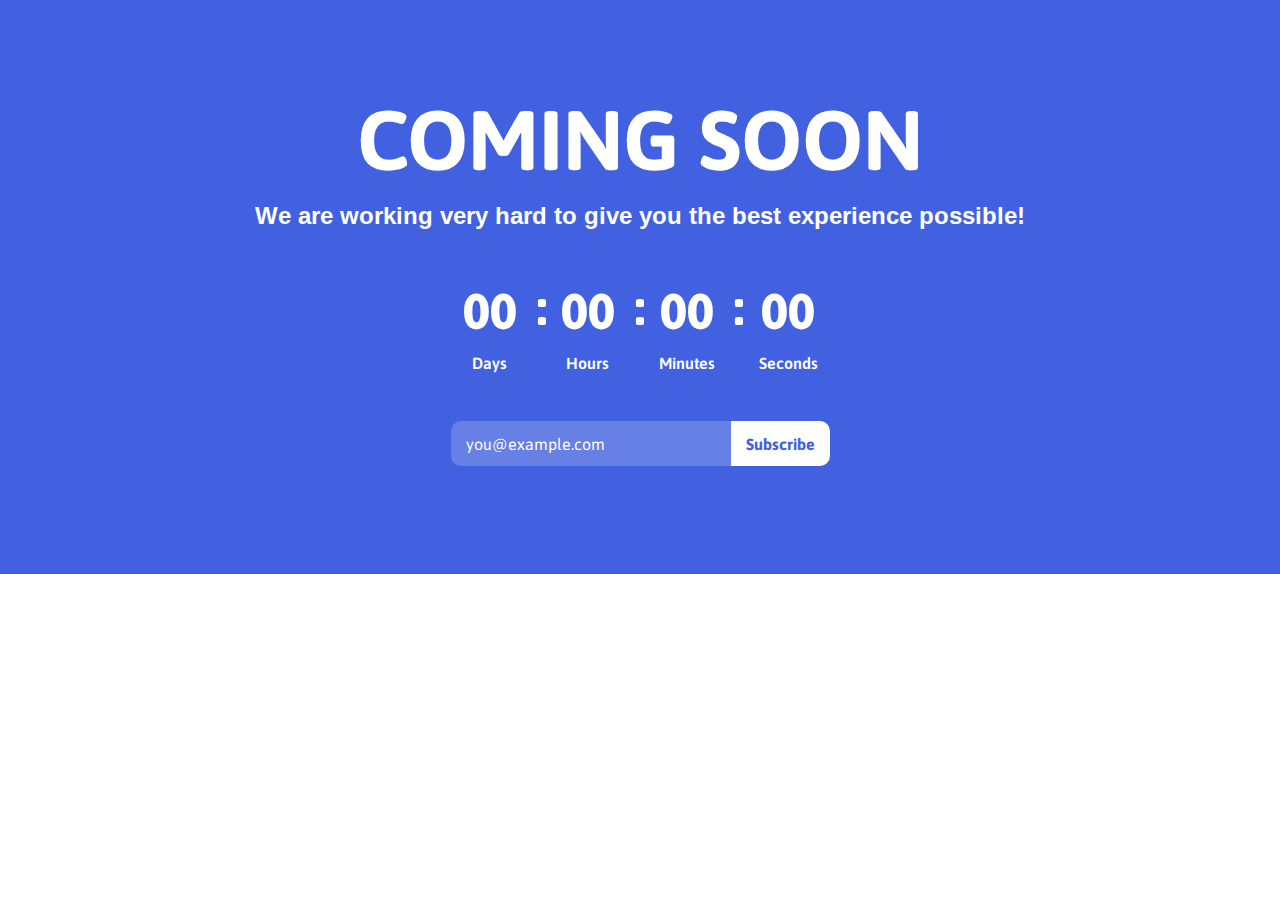
<file: comingsoon.html>
<!doctype html>
<html lang="en">
   <head>
      <!-- Required meta tags -->
      <meta charset="utf-8">
      <meta name="viewport" content="width=device-width, initial-scale=1, shrink-to-fit=no">
      <title>Vizion -Health-care-Digital Marketing Responsive HTML5 Template</title>
      <!-- Favicon -->
      <link rel="shortcut icon" href="images/favicon.ico">
      <!-- Bootstrap CSS -->
      <link rel="stylesheet" href="css/bootstrap.min.css">
      <!-- Typography CSS -->
      <link rel="stylesheet" href="css/typography.css">
      <!-- Style CSS -->
      <link rel="stylesheet" href="css/style.css">
      <!-- Responsive CSS -->
      <link rel="stylesheet" href="css/responsive.css">
   </head>
   <body >
      <!-- loading -->
      <div id="loading">
         <div id="loading-center">
            <img src="images/loader.gif" alt="loder">
         </div>
      </div>
      <!-- loading End -->
      <!--=================================
      MAIN CONTENT -->
      <div class="main-content">
         <!--================================
         Coming Soon -->
         <section class="iq-coming jarallax main-bg">
            <div class="text-center">
               <div class="container">
                  <div class="row">
                     <div class="col-sm-12">
                        <div class="big-text m2-5">Coming Soon</div>
                        <h5 class="iq-font-light mb-3 text-white">We are working very hard to give you the best experience possible!</h5>
                        <ul id="countdown" class=" mt-4">
                           <li>
                              <span class="days">00</span>
                              <p class="days_text">Days</p>
                           </li>
                           <li>
                              <span class="hours">00</span>
                              <p class="hours_text">Hours</p>
                           </li>
                           <li>
                              <span class="minutes">00</span>
                              <p class="minutes_text">Minutes</p>
                           </li>
                           <li>
                              <span class="seconds">00</span>
                              <p class="seconds_text">Seconds</p>
                           </li>
                        </ul>
                        <form class="p-0 d-flex justify-content-center">
                           <div class="form-row align-items-center">
                              <div class="col-auto p-0 mb-2">
                                 <input type="text" class="form-control" id="inlineFormInput" placeholder="you@example.com">
                              </div>
                              <div class="col-auto p-0">
                                 <button type="submit" class="btn button mb-2">Subscribe</button>
                              </div>
                           </div>
                        </form>
                     </div>
                  </div>
               </div>
            </div>
         </section>
         <!--================================
         Coming Soon -->
      </div>
      <!--=================================
      MAIN CONTENT  END-->
      <!-- jQuery first, then Popper.js, then Bootstrap JS -->
          <script src="js/jquery-3.3.1.min.js"></script>
          <!-- popper -->
          <script src="js/popper.min.js"></script>
          <!-- bootstrap -->
          <script src="js/bootstrap.min.js"></script>
          <!-- Appear JavaScript -->
          <script src="js/appear.js"></script>
          <!-- Magnific Popup JavaScript -->
          <script src="js/jquery.magnific-popup.min.js"></script>
          <!-- Owl Carousel -->
          <script src="js/owl.carousel.min.js"></script>
          <!-- Retina JavaScript -->
          <script src="js/retina.min.js"></script>
          <!-- jquery countdown -->
          <script src="js/countdown.js"></script>
          <!-- Wow -->
          <script src="js/wow.min.js"></script>
          <!-- Custom JavaScript -->
          <script src="js/custom.js"></script>
   </body>
</html>
</file>
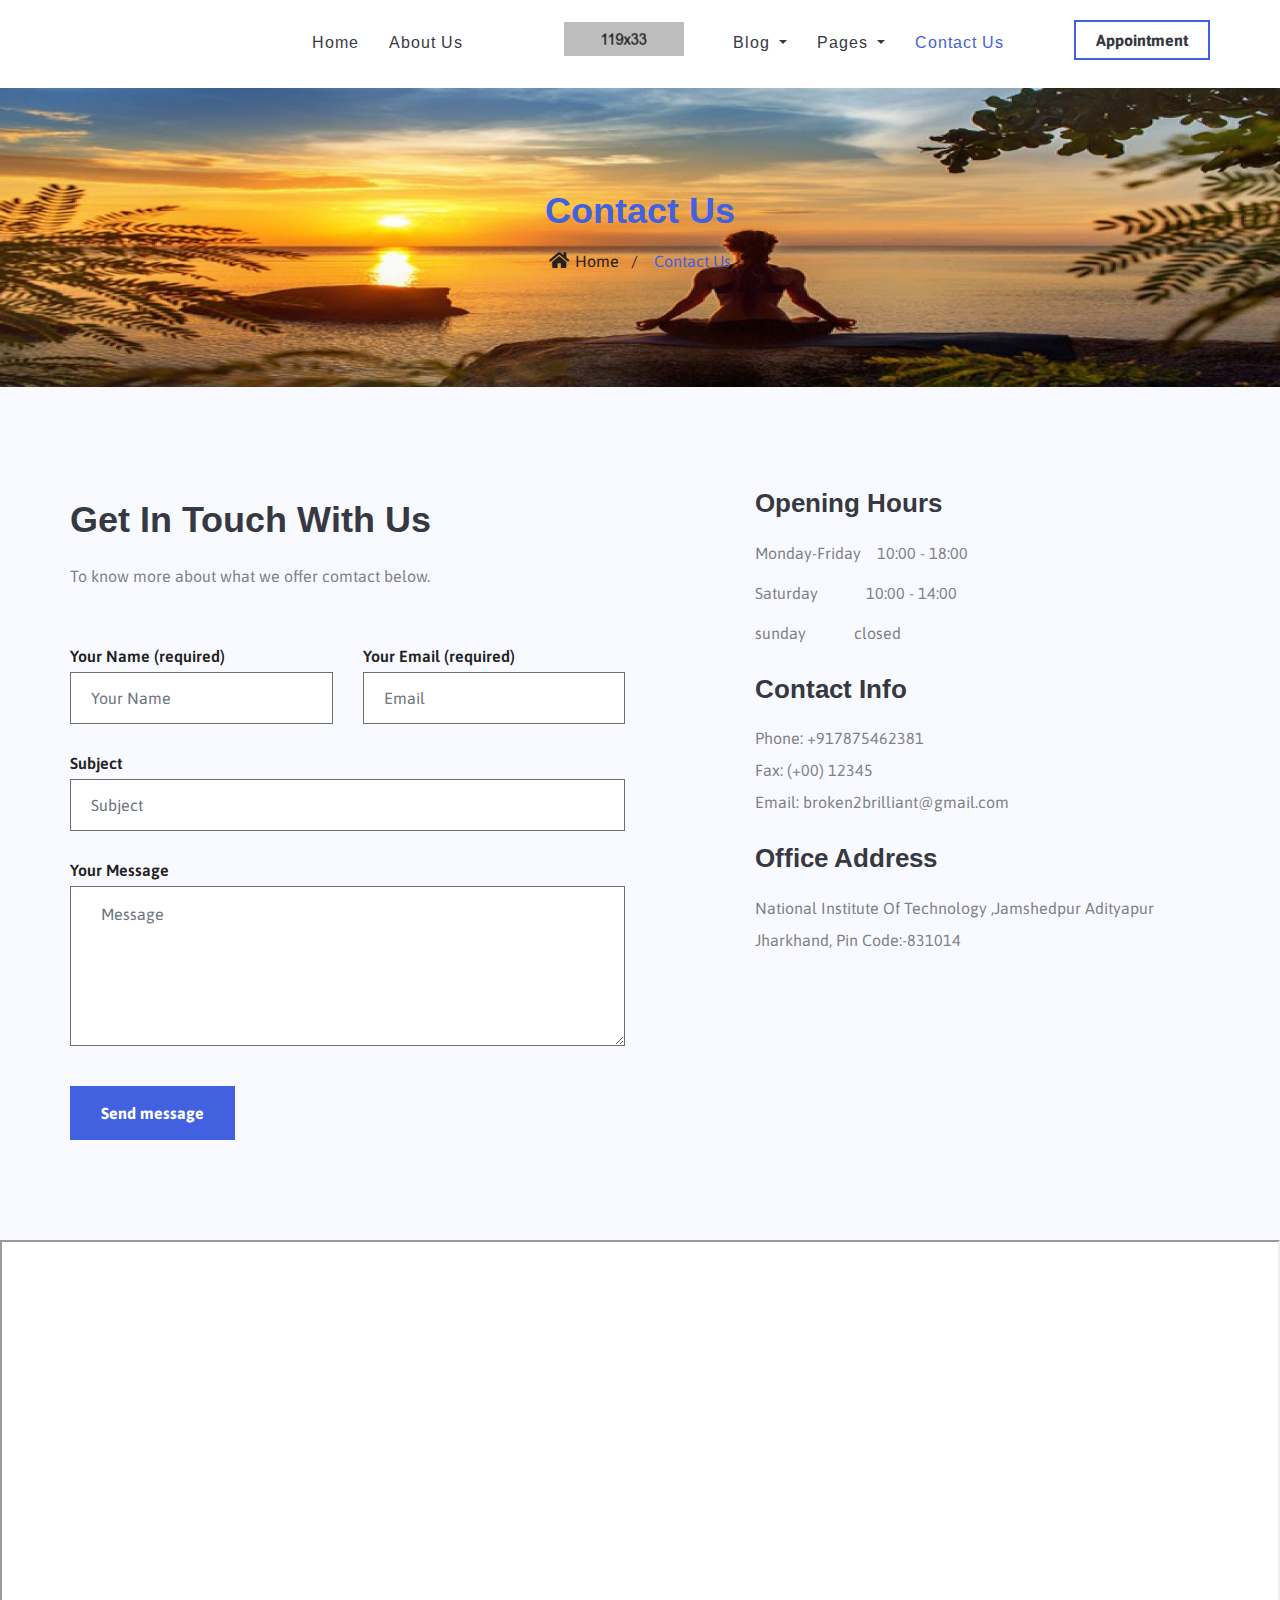
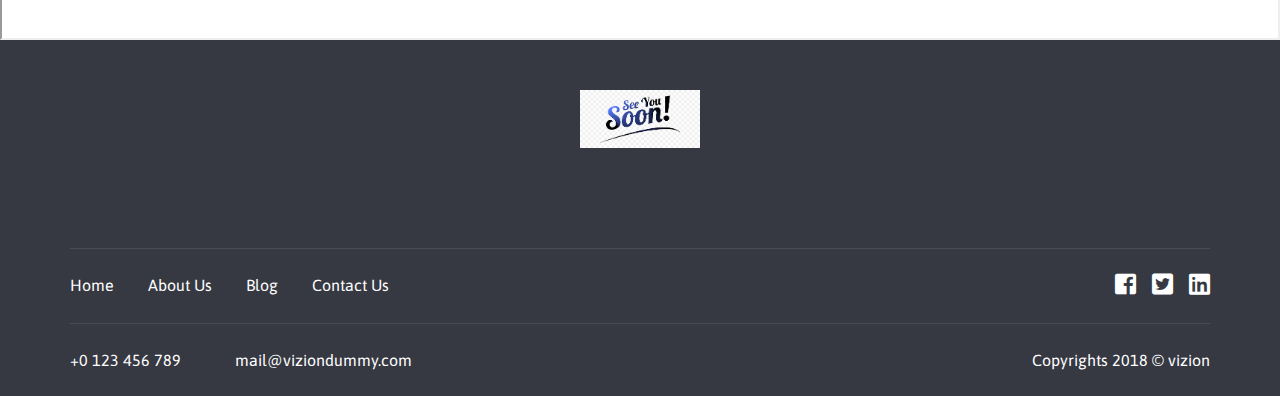
<file: contact-us.html>
<!doctype html>
<html lang="en">
  <head>
    <!-- Required meta tags -->
    <meta charset="utf-8">
    <meta name="viewport" content="width=device-width, initial-scale=1, shrink-to-fit=no">
    <title>Vizion -Health-care-Digital Marketing Responsive HTML5 Template</title>
    <!-- Favicon -->
    <link rel="shortcut icon" href="images/favicon.ico">
    <!-- Bootstrap CSS -->
    <link rel="stylesheet" href="css/bootstrap.min.css">
    <!-- Typography CSS -->
    <link rel="stylesheet" href="css/typography.css">
    <!-- Style CSS -->
    <link rel="stylesheet" href="css/style.css">
    <!-- Responsive CSS -->
    <link rel="stylesheet" href="css/responsive.css">
  </head>
  <body >
    <!-- loading -->
    <div id="loading">
      <div id="loading-center">
        <img src="images/loader.gif" alt="loder">
      </div>
    </div>
    <!-- loading End -->
    <!-- Header-->
    <header id="header" class="home main-header">
      <div class="container">
        <div class="row justify-content-center">
          <div class="col-lg-9">
            <nav class="navbar navbar-expand-lg navbar-light">
              <div class="header_logo">
                <a class="navbar-brand" href="index.html">
                  <img class="img-fluid logo" src="images/logo.png" alt="image">
                </a>
              </div>
              <button class="navbar-toggler" type="button" data-toggle="collapse" data-target="#navbarNavDropdown" aria-controls="navbarNavDropdown" aria-expanded="false" aria-label="Toggle navigation">
              <span class="navbar-toggler-icon"></span>
              </button>
              <div class="collapse navbar-collapse" id="navbarNavDropdown">
                <ul class="navbar-nav ml-auto">
                  <li class="nav-item">
                    <a class="nav-link" href="index.html">Home</a>
                  </li>
                  <li class="nav-item">
                    <a class="nav-link" href="about-us.html">About Us</a>
                  </li>
                  <p class="invisible">invisible text</p>
                   <li class="nav-item dropdown">
                    <a class="nav-link dropdown-toggle" href="#" id="navbarDropdown" role="button" data-toggle="dropdown" aria-haspopup="true" aria-expanded="true">
                      Blog
                    </a>
                    <div class="dropdown-menu" aria-labelledby="navbarDropdown">
                      <a class="dropdown-item" href="one-column-blog.html">Blog</a>
                     
                    </div>
                  </li>
                  <li class="nav-item dropdown">
                    <a class="nav-link dropdown-toggle" href="#" role="button" data-toggle="dropdown" aria-haspopup="true" aria-expanded="true">
                      Pages
                    </a>
                    <div class="dropdown-menu ml-dropdown" aria-labelledby="navbarDropdown">
                      <a class="dropdown-item" href="404.html">Error 404</a>
                      <a class="dropdown-item" href="comingsoon.html">Coming Soon</a>
                    </div>
                  </li>
                  <li class="nav-item">
                    <a class="nav-link active" href="contact-us.html">Contact Us</a>
                  </li>
                </ul>
              </div>
              
            </nav>
            <a class="button btn-hdr" href="#">Appointment</a>
          </div>
        </div>
      </div>
    </header>
    <!-- Header-->
    <!-- Breadcrumb Start -->
    <section class="iq-breadcrumb">
      <div class="container">
        <div class="row">
          <div class="col-lg-12 col-md-12 mb-4 mb-lg-0">
            <h3 class="title">Contact Us</h3>
            <nav aria-label="breadcrumb">
              <ol class="breadcrumb">
                <li class="breadcrumb-item"><a href="index.html"><i class="fa fa-home" aria-hidden="true"></i>Home</a></li>
                <li class="breadcrumb-item active">Contact Us</li>
              </ol>
            </nav>
          </div>
        </div>
      </div>
    </section>
    <!-- Breadcrumb End -->
    <!-- Main-Content Start -->
    <div class="main-content">
      <section class="overview-block-ptb grey-bg">
        <div class="container">
          <div class="row">
            <div class="col-lg-6">
              <form  class="contact-us" id="contact" method="post">
                <div class="section-title mb-0 mt-0 text-left">
                  <h3 class="title mb-3">Get In Touch With Us </h3>
                  <p class="mb-5">To know more about what we offer comtact below.</p>
                </div>
                <div class="row">
                  <div class="col-md-6">
                    <label>Your Name (required)<br>
                      <span class="form-control-wrap your-name">
                        <input type="text" name="name" Placeholder="Your Name" class="form-control text" aria-required="true" aria-invalid="false"></span>
                      </label>
                    </div>
                    <div class="col-md-6">
                      <label>Your Email (required)<br>
                        <span class="form-control-wrap your-email">
                          <input type="email" name="email" Placeholder="Email" class="form-control text email" aria-required="true" aria-invalid="false"></span>
                        </label>
                      </div>
                      <div class="col-xl-12">
                        <label>Subject<br>
                          <span class="form-control-wrap your-subject">
                            <input type="text" name="subject" Placeholder="Subject" class="form-control text" aria-invalid="false"></span>
                          </label>
                        </div>
                        <div class="col-xl-12">
                          <label>Your Message<br>
                            <span class="form-control-wrap your-message">
                            <textarea name="message" Placeholder="Message" class="form-control textarea" aria-invalid="false"></textarea></span>
                          </label>
                        </div>
                        <div class="col-xl-12">
                          <button id="submit" name="submit" type="submit" value="Send" class="button btn-blue" >Send message</button>
                        </div>
                      </div>
                    </form>
                  </div>
                  <div class="col-lg-6 col-md-12 col-sm-12 mt-5 mt-lg-0">
                    <div class="contact-info">
                      <div class="day-timing mb-4">
                        <h4 class="mb-3">Opening Hours</h4>
                        <div class="iq-contact-box media mb-2">
                          <p class="mb-0 mr-3">Monday-Friday</p>
                          <div class="contact-box media-body">
                            <span>10:00 - 18:00</span>
                          </div>
                        </div>
                        <div class="iq-contact-box media mb-2">
                          <p class="mb-0 mr-5">Saturday
                          </p>
                          <div class="contact-box media-body">
                            <span>10:00 - 14:00</span>
                          </div>
                        </div>
                        <div class="iq-contact-box media mb-2">
                          <p class="mb-0 mr-5">
                            sunday</p>
                            <div class="contact-box media-body">
                              <span>closed
                              </span>
                            </div>
                          </div>
                        </div>
                        <div class="iq-contact-box mb-4">
                          <h4 class="mb-3">Contact Info</h4>
                          <div class="contact-box">
                            <p class="mb-0">Phone: +917875462381</p>
                            <p class="mb-0">Fax: (+00) 12345</p>
                            <span>Email: broken2brilliant@gmail.com</span>
                          </div>
                        </div>
                        <div class="iq-contact-box ">
                          <h4 class="mb-3">Office Address</h4>
                          <div class="contact-box ">
                            <p>National Institute Of Technology ,Jamshedpur Adityapur Jharkhand, Pin Code:-831014</p>
                          </div>
                        </div>
                      </div>
                    </div>
                  </div>
                </div>
              </section>
              <div class="our-map">
                <div class="container-fluid overflow-h p-0">
                  <div class="row">
                    <div class="col-lg-12">
                      <iframe class="w-100" src="https://www.google.com/maps/embed?pb=!1m18!1m12!1m3!1d3151.840289118572!2d144.95373631550405!3d-37.81720974201396!2m3!1f0!2f0!3f0!3m2!1i1024!2i768!4f13.1!3m3!1m2!1s0x6ad65d4c2b349649%3A0xb6899234e561db11!2sEnvato!5e0!3m2!1sen!2sin!4v1543402448828"  allowfullscreen=""></iframe>
                    </div>
                  </div>
                </div>
              </div>
            </div>
            <!-- Main-Content End -->
            <!-- Footer Start -->
            <footer class="main-footer blue-bg">
              <div class="container">
                <div class="row">
                  <div class="col-lg-12">
                    <div class="footer-logo text-center">
                      <img class="img-fluid logo" src="images/logo-white.png" alt="image">
                    </div>
                  </div>
                </div>
                <div class="iq-spacing">
                  <div class="row">
                    <div class="col-lg-6 col-md-6">
                      <ul class="menu">
                        <li><a href="index.html">Home</a></li>
                        <li><a href="about-us.html">About Us</a></li>
                        
                        <li><a href="blog-details.html">Blog</a></li>
                        <li><a href="contact-us.html">Contact Us</a></li>
                      </ul>
                    </div>
                    <div class="col-lg-6 col-md-6">
                      <ul class="social-icon">
                        <li class="d-inline"><a href="#" target="_blank"><i class="fab fa-facebook-square"></i></a> </li>
                      <li class="d-inline"><a href="#" target="_blank"><i class="fab fa-twitter-square"></i></a></li>
                      <li class="d-inline"><a href="#" target="_blank"><i class="fab fa-linkedin"></i></a></li>
                      </ul>
                    </div>
                  </div>
                </div>
                <div class="copyright-footer">
                  <div class="row">
                    <div class="col-lg-6 col-md-6">
                      <ul class="iq-contact">
                        <li>
                          <a href="tel:+0123456789">+0 123 456 789</a>
                        </li>
                        <li>
                          <a href="mailto:support@vizion.com">mail@viziondummy.com</a>
                        </li>
                      </ul>
                    </div>
                    <div class="col-lg-6 col-md-6">
                      <span class="copyright">Copyrights 2018 © vizion</span>
                    </div>
                  </div>
                </div>
              </div>
            </footer>
            <!-- Footer End -->
            <!-- back-to-top -->
            <div id="back-to-top">
              <a class="top" id="top" href="#top"> <i class="ion-ios-arrow-up"></i> </a>
            </div>
            <!-- back-to-top End -->
            <!-- jQuery first, then Popper.js, then Bootstrap JS -->
          <script src="js/jquery-3.3.1.min.js"></script>
          <!-- popper -->
          <script src="js/popper.min.js"></script>
          <!-- bootstrap -->
          <script src="js/bootstrap.min.js"></script>
          <!-- Appear JavaScript -->
          <script src="js/appear.js"></script>
          <!-- Magnific Popup JavaScript -->
          <script src="js/jquery.magnific-popup.min.js"></script>
          <!-- Owl Carousel -->
          <script src="js/owl.carousel.min.js"></script>
          <!-- Retina JavaScript -->
          <script src="js/retina.min.js"></script>
          <!-- jquery countdown -->
          <script src="js/countdown.js"></script>
          <!-- Wow -->
          <script src="js/wow.min.js"></script>
          <!-- Custom JavaScript -->
          <script src="js/custom.js"></script>
          </body>
        </html>
</file>
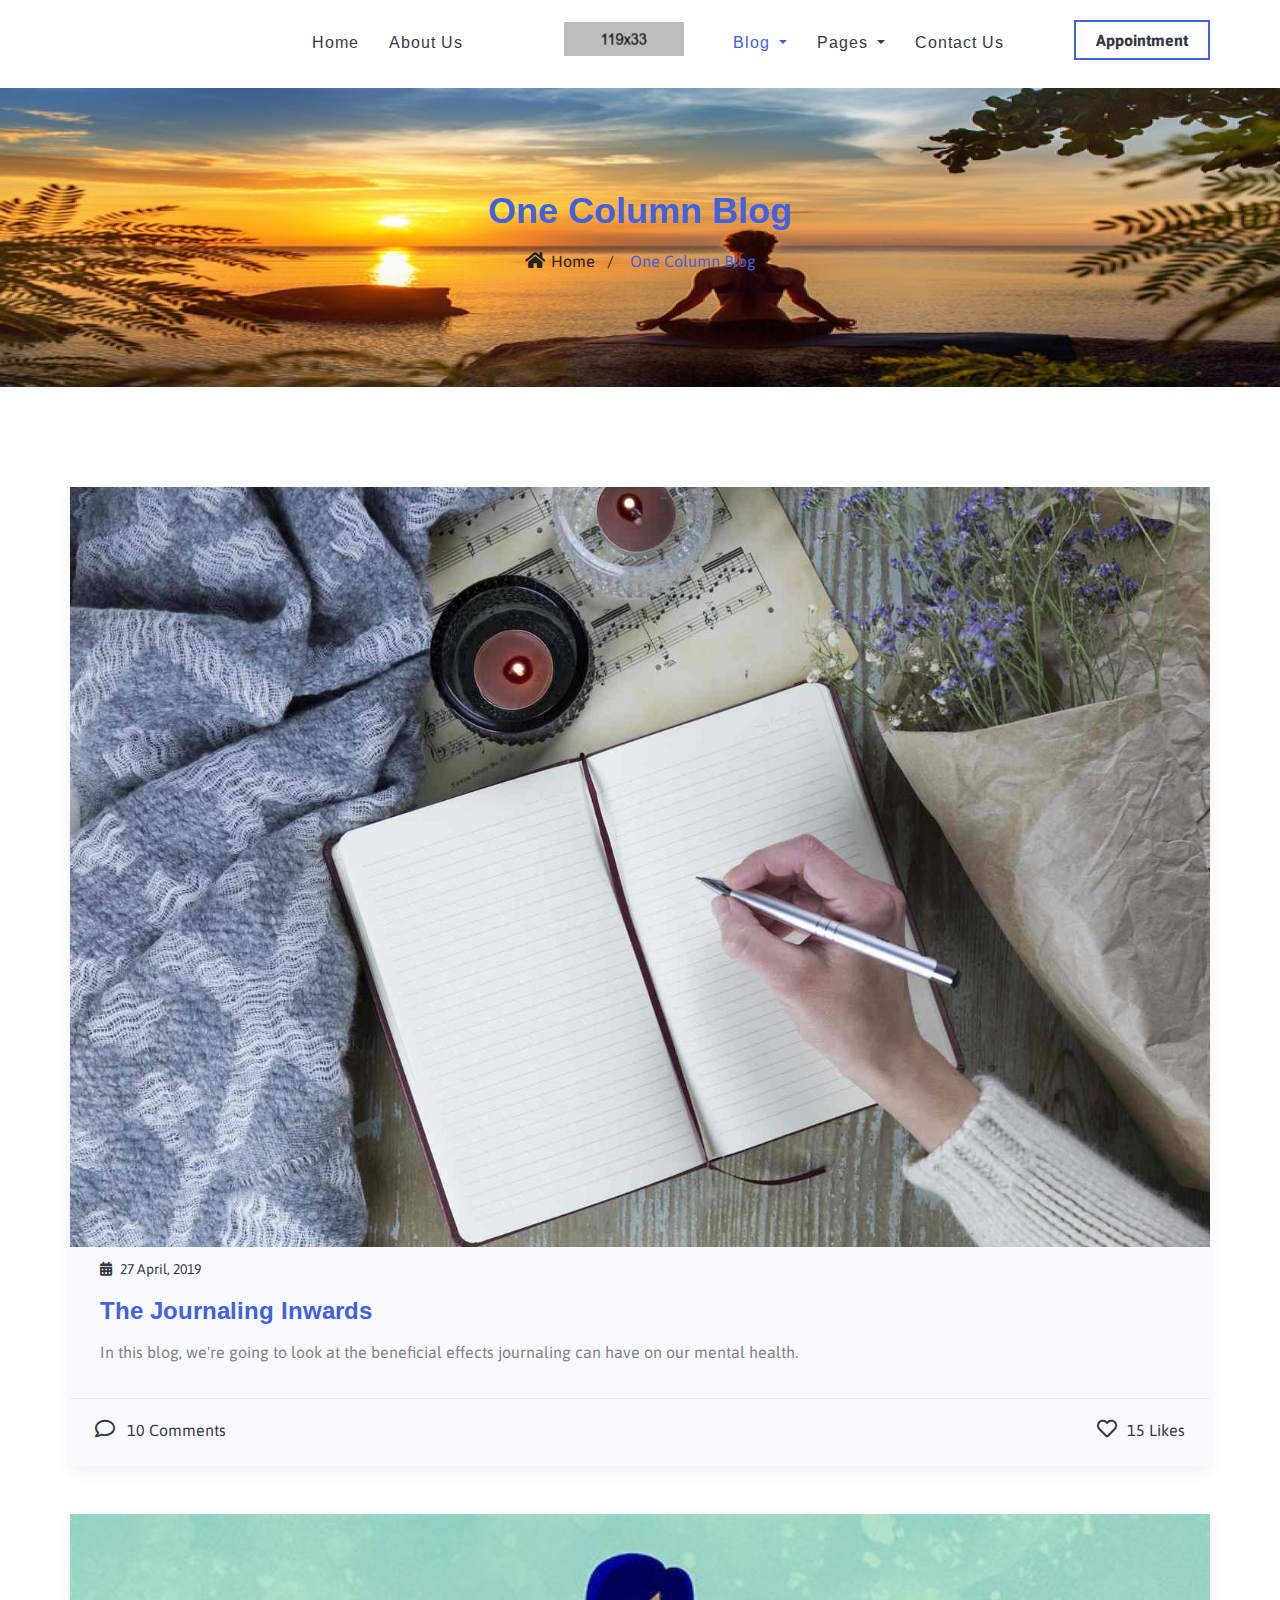
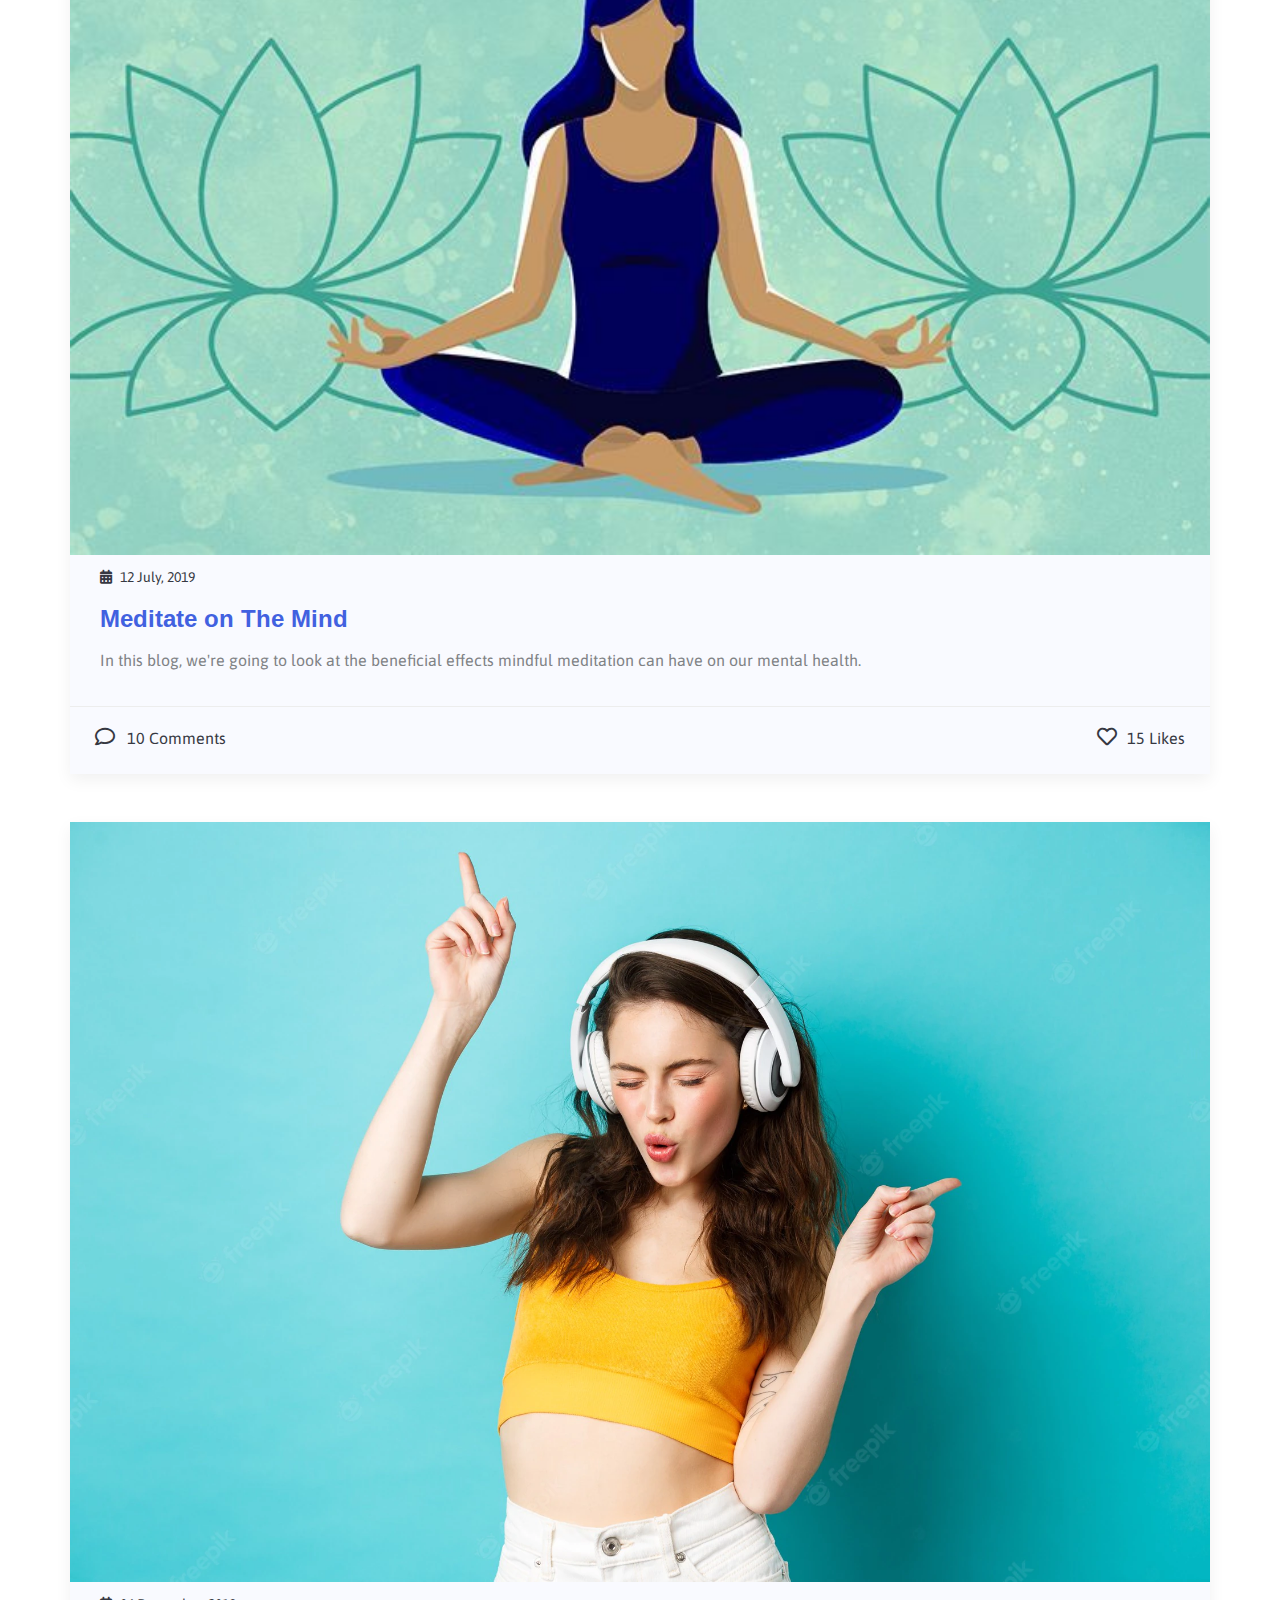
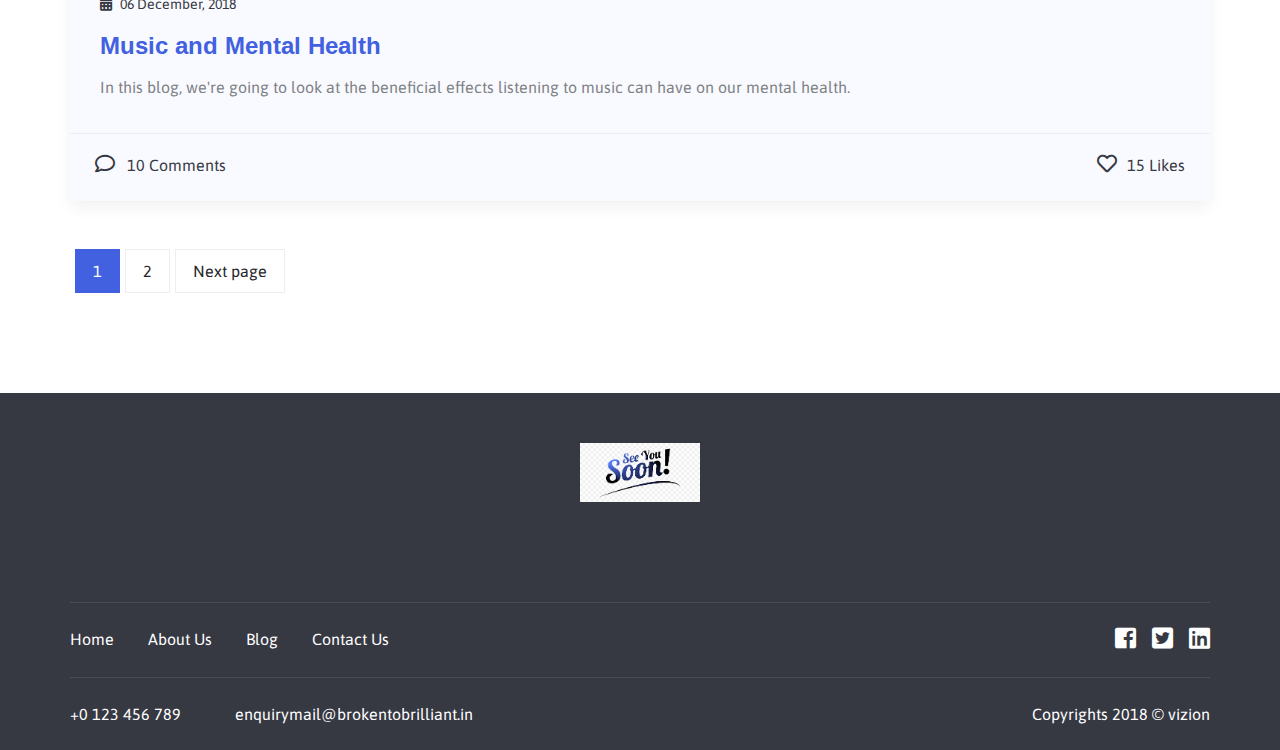
<file: one-column-blog.html>
<!doctype html>
<html lang="en">
   <head>
      <!-- Required meta tags -->
      <meta charset="utf-8">
      <meta name="viewport" content="width=device-width, initial-scale=1, shrink-to-fit=no">
      <title>Vizion -Health-care-Digital Marketing Responsive HTML5 Template</title>
      <!-- Favicon -->
      <link rel="shortcut icon" href="images/favicon.ico">
      <!-- Bootstrap CSS -->
      <link rel="stylesheet" href="css/bootstrap.min.css">
      <!-- Typography CSS -->
      <link rel="stylesheet" href="css/typography.css">
      <!-- Style CSS -->
      <link rel="stylesheet" href="css/style.css">
      <!-- Responsive CSS -->
      <link rel="stylesheet" href="css/responsive.css">
   </head>
   <body >
      <!-- loading -->
      <div id="loading">
         <div id="loading-center">
            <img src="images/loader.gif" alt="loder">
         </div>
      </div>
      <!-- loading End -->
      <!-- Header-->
    <header id="header" class="home main-header">
      <div class="container">
        <div class="row justify-content-center">
          <div class="col-lg-9">
            <nav class="navbar navbar-expand-lg navbar-light">
              <div class="header_logo">
                <a class="navbar-brand" href="index.html">
                  <img class="img-fluid logo" src="images/logo.png" alt="image">
                </a>
              </div>
              <button class="navbar-toggler" type="button" data-toggle="collapse" data-target="#navbarNavDropdown" aria-controls="navbarNavDropdown" aria-expanded="false" aria-label="Toggle navigation">
              <span class="navbar-toggler-icon"></span>
              </button>
              <div class="collapse navbar-collapse" id="navbarNavDropdown">
                <ul class="navbar-nav ml-auto">
                  <li class="nav-item">
                    <a class="nav-link" href="index.html">Home</a>
                  </li>
                  <li class="nav-item">
                    <a class="nav-link" href="about-us.html">About Us</a>
                  </li>
                  <p class="invisible">invisible text</p>
                  <li class="nav-item dropdown">
                    <a class="nav-link dropdown-toggle active" href="#" id="navbarDropdown" role="button" data-toggle="dropdown" aria-haspopup="true" aria-expanded="true">
                      Blog
                    </a>
                    <div class="dropdown-menu" aria-labelledby="navbarDropdown">
                      <a class="dropdown-item active" href="one-column-blog.html">Blog</a>
                    </div>
                  </li>
                  <li class="nav-item dropdown">
                    <a class="nav-link dropdown-toggle" href="#" role="button" data-toggle="dropdown" aria-haspopup="true" aria-expanded="true">
                      Pages
                    </a>
                    <div class="dropdown-menu ml-dropdown" aria-labelledby="navbarDropdown">
                      <a class="dropdown-item" href="404.html">Error 404</a>
                      <a class="dropdown-item" href="comingsoon.html">Coming Soon</a>
                    </div>
                  </li>
                  <li class="nav-item">
                    <a class="nav-link" href="contact-us.html">Contact Us</a>
                  </li>
                </ul>
              </div>
              
            </nav>
            <a class="button btn-hdr" href="#">Appointment</a>
          </div>
        </div>
      </div>
    </header>
    <!-- Header-->
      <!-- Breadcrumb Start -->
      <section class="iq-breadcrumb">
         <div class="container">
            <div class="row">
               <div class="col-lg-12 col-md-12 mb-4 mb-lg-0">
                  <h3 class="title">One Column Blog</h3>
                  <nav aria-label="breadcrumb">
                     <ol class="breadcrumb">
                        <li class="breadcrumb-item"><a href="index.html"><i class="fa fa-home" aria-hidden="true"></i>Home</a></li>
                        <li class="breadcrumb-item active">One Column Blog</li>
                     </ol>
                  </nav>
               </div>
            </div>
         </div>
      </section>
      <!-- Breadcrumb End -->
      <!-- Main-Content Start -->
      <div class="main-content">
         <!-- Our Blog Start -->
         <section id="our-blog" class="blog has-post-thumbnail">
            <div class="container">
               <div class="row">
                  <div class="col-lg-12 col-md-12 col-sm-12">
                     <div class="iq-blog-box">
                              <div class="iq-blog-image clearfix">
                                 <img class="img-responsive center-block" src="images/blog/img2.jpg" alt="#">
                              </div>
                              <div class="iq-blog-detail">
                                 <div class="iq-blog-meta">
                                    <ul class="list-inline">
                                       <li><a href="javascript:void(0)"><i class="fas fa-calendar-alt"></i>27 April, 2019</a></li>
                                       
                                    </ul>
                                 </div>
                                 <div class="blog-title">
                                    <a href="blog-details.html">
                                       <h5 >The Journaling Inwards
                                       </h5>
                                    </a>
                                 </div>
                                 <div class="blog-content">
                                    <p class="mb-0">In this blog, we're going to look at the beneficial effects journaling can have on our mental health.</p>
                                 </div>
                              </div>
                              <div class="blog-button">
                                 <a href="javascript:void(0)" class="pull-left  iq-comment"><i class="far fa-comment"></i> 10 Comments</a>
                                 <a href="javascript:void(0)" class="pull-right iq-likes"><i class="far fa-heart"></i> 15 Likes</a>
                              </div>
                              
                           </div>
                           <div class="iq-blog-box mt-5">
                              <div class="iq-blog-image clearfix">
                                 <img class="img-responsive center-block" src="images/blog/img5.jpg" alt="#">
                              </div>
                              <div class="iq-blog-detail">
                                 <div class="iq-blog-meta">
                                    <ul class="list-inline">
                                       <li><a href="javascript:void(0)"><i class="fas fa-calendar-alt"></i>12 July, 2019</a></li>
                                       
                                    </ul>
                                 </div>
                                 <div class="blog-title">
                                    <a href="blog-details.html">
                                       <h5 >Meditate on The Mind
                                       </h5>
                                    </a>
                                 </div>
                                 <div class="blog-content">
                                    <p class="mb-0">In this blog, we're going to look at the beneficial effects mindful meditation can have on our mental health.</p>
                                 </div>
                              </div>
                              <div class="blog-button">
                                 <a href="javascript:void(0)" class="pull-left  iq-comment"><i class="far fa-comment"></i> 10 Comments</a>
                                 <a href="javascript:void(0)" class="pull-right iq-likes"><i class="far fa-heart"></i> 15 Likes</a>
                              </div>
                           </div>
                           <div class="iq-blog-box mt-5">
                              <div class="iq-blog-image clearfix">
                                 <img class="img-responsive center-block" src="images/blog/img4.webp" alt="#">
                              </div>
                              <div class="iq-blog-detail">
                                 <div class="iq-blog-meta">
                                    <ul class="list-inline">
                                       <li><a href="javascript:void(0)"><i class="fas fa-calendar-alt"></i>06 December, 2018</a></li>
                                       
                                    </ul>
                                 </div>
                                 <div class="blog-title">
                                    <a href="blog-details.html">
                                       <h5 >Music and Mental Health
                                       </h5>
                                    </a>
                                 </div>
                                 <div class="blog-content">
                                    <p class="mb-0">In this blog, we're going to look at the beneficial effects listening to music can have on our mental health.</p>
                                 </div>
                              </div>
                              <div class="blog-button">
                                 <a href="javascript:void(0)" class="pull-left  iq-comment"><i class="far fa-comment"></i> 10 Comments</a>
                                 <a href="javascript:void(0)" class="pull-right iq-likes"><i class="far fa-heart"></i> 15 Likes</a>
                              </div>
                           </div>
                  </div>
                  <div class="col-lg-12 col-md-12 col-sm-12 mt-5">
                     <ul class="page-numbers">
                        <li><span aria-current="page" class="page-numbers current">1</span></li>
                        <li><a class="page-numbers" href="#">2</a></li>
                        <li><a class="next page-numbers" href="#">Next page</a></li>
                     </ul>
                  </div>
               </div>
            </div>
         </section>
         <!--Our Blog End -->
      </div>
      <!-- Main-Content End -->
      <!-- Footer Start -->
      <footer class="main-footer blue-bg">
         <div class="container">
            <div class="row">
               <div class="col-lg-12">
                  <div class="footer-logo text-center">
              <img class="img-fluid logo" src="images/logo-white.png" alt="image">
                  </div>
               </div>
            </div>
            <div class="iq-spacing">
               <div class="row">
                  <div class="col-lg-6 col-md-6">
                     <ul class="menu">
                        <li><a href="index.html">Home</a></li>
                <li><a href="about-us.html">About Us</a></li>
                
                <li><a href="blog-details.html">Blog</a></li>
                <li><a href="contact-us.html">Contact Us</a></li>
                     </ul>
                  </div>
                  <div class="col-lg-6 col-md-6">
                     <ul class="social-icon">
                        <li class="d-inline"><a href="#" target="_blank"><i class="fab fa-facebook-square"></i></a> </li>
                      <li class="d-inline"><a href="#" target="_blank"><i class="fab fa-twitter-square"></i></a></li>
                      <li class="d-inline"><a href="#" target="_blank"><i class="fab fa-linkedin"></i></a></li>
                     </ul>
                  </div>
               </div>
            </div>
            <div class="copyright-footer">
               <div class="row">
                  <div class="col-lg-6 col-md-6">
                     <ul class="iq-contact">
                        <li>
                           <a href="tel:+0123456789">+0 123 456 789</a>
                        </li>
                        <li>
                           <a href="mailto:support@vizion.com"> enquirymail@brokentobrilliant.in</a>
                        </li>
                     </ul>
                  </div>
                  <div class="col-lg-6 col-md-6">
                     <span class="copyright">Copyrights 2018 © vizion</span>
                  </div>
               </div>
            </div>
         </div>
      </footer>
      <!-- Footer End -->
   <!-- back-to-top -->
      <div id="back-to-top">
         <a class="top" id="top" href="#top"> <i class="ion-ios-arrow-up"></i> </a>
      </div>
      <!-- back-to-top End -->
      <!-- jQuery first, then Popper.js, then Bootstrap JS -->
          <script src="js/jquery-3.3.1.min.js"></script>
          <!-- popper -->
          <script src="js/popper.min.js"></script>
          <!-- bootstrap -->
          <script src="js/bootstrap.min.js"></script>
          <!-- Appear JavaScript -->
          <script src="js/appear.js"></script>
          <!-- Magnific Popup JavaScript -->
          <script src="js/jquery.magnific-popup.min.js"></script>
          <!-- Owl Carousel -->
          <script src="js/owl.carousel.min.js"></script>
          <!-- Retina JavaScript -->
          <script src="js/retina.min.js"></script>
          <!-- jquery countdown -->
          <script src="js/countdown.js"></script>
          <!-- Wow -->
          <script src="js/wow.min.js"></script>
          <!-- Custom JavaScript -->
          <script src="js/custom.js"></script>
   </body>
</html>
</file>
<file: css/typography.css>
/*
Vizion-Health-care-Digital Marketing Responsive HTML5 Template
Author: iqonicthemes.in
Version: 1.0
Design and Developed by: iqonicthemes.in
*/

/*================================================
[  Table of contents  ]
================================================

1  Google Font
2  Import Css
3  Extra class
4  General
5  Text color
6  Background  color
7  Heading Title
8  Form
9  Button
10 Owl-carousel
11 Back to Top
12 Loader


======================================
[ End table content ]
======================================*/

/*---------------------------------------------------------------------
Google Font
-----------------------------------------------------------------------*/
@import url('https://fonts.googleapis.com/css?family=Arimo:400,700&display=swap');
@import url('https://fonts.googleapis.com/css?family=Asap:400,500,600,700&display=swap');

/*---------------------------------------------------------------------
Import Css
-----------------------------------------------------------------------*/
@import url("all.min.css");
@import url("owl.carousel.min.css");
@import url("ionicons.min.css");
@import url("magnific-popup.css");
@import url("wow.css");

/*---------------------------------------------------------------------
General
-----------------------------------------------------------------------*/
*::-moz-selection { background: #4161e0; color: #fff; text-shadow: none; }
::-moz-selection { background: #4161e0; color: #fff; text-shadow: none; }
::selection { background: #4161e0; color: #fff; text-shadow: none; }
body {font-family: 'Asap', sans-serif; font-weight: normal; font-style: normal; font-size: 16px; line-height: 2em; color: #7f8285; }
a:focus { text-decoration: none !important; }
a:focus, a:hover { color: #4161e0; text-decoration: none !important; }
a, button { outline: medium none !important; color: #4161e0; }
h1, h2, h3, h4, h5, h6 {font-family: 'Arimo', sans-serif; font-style: normal; font-weight: bold; color: #363842; margin: 0px; }
h1 a, h2 a, h3 a, h4 a, h5 a, h6 a { color: inherit; }
label { font-weight: normal; }
h1 { font-size: 60px; line-height: 1.3em; }
h2 { font-size: 42px; line-height: 1.3em; }
h3 { font-size: 36px; line-height: 1.3em; }
h4 { font-size: 26px; line-height: 1.3em; }
h5 { font-size: 24px; line-height: 1.3em; }
h6 { font-size: 18px; line-height: 1.3em; }
ul { margin: 0px; padding: 0px; }
hr { margin: 0; padding: 0px; border-bottom: 1px solid #eeeeee; display: inline-block; width: 100%; border-top: 0px; }


/*---------------------------------------------------------------------
Extra class
---------------------------------------------------------------------*/
.overflow-h { overflow: hidden; }
section { position: relative; background: #ffffff; padding: 100px 0; display: block; width: 100%; clear: both; z-index: 0;}
.overview-block-ptb { padding: 100px 0; }
.overview-block-pt { padding: 100px 0 0 0; }
.overview-block-pb { padding: 0 0 100px 0; }
ul { margin: 0px; padding: 0px; }
hr { margin: 0; padding: 0px; border-bottom: 1px solid #36404b; display: block; width: 100%; border-top: 0px; line-height: 1px; }

/*---------------------------------------------------------------------
Text color
-----------------------------------------------------------------------*/
.main-color { color: #4161e0; }
.text-white { color: #ffffff; }
.text-black { color: #000000; }
.text-blue { color: #4161e0; }
.text-gray { color: #666666; }


/*---------------------------------------------------------------------
Background  color
-----------------------------------------------------------------------*/
.main-bg { background: #4161e0; }
.white-bg { background: #ffffff; }
.blue-bg { background: #363842; }
.grey-bg { background: #f9faff; }

/*---------------------------------------------------------------------
Heading Title
-----------------------------------------------------------------------*/
.section-title { margin-bottom: 80px; text-align: center; }
.section-title span{color: #4161e0;}
.section-title .title { margin-bottom: 80px; margin-top: 10px; }

/*----------------------------------------------------------------------
 Form
-----------------------------------------------------------------------*/
input, input.form-control, .form-control { width: 100%; border: 1px solid #6f6f6f; height: 52px; padding: 0 20px; margin-bottom: 0px; border-radius: 0; background: #fff; color: #ebebeb; }
input[type="checkbox"], input.form-control[type="checkbox"] { margin-top: 0.5rem; background: #fff; height: auto; border: 1px solid #33e2a0; border-radius: 0px; }

/*::-webkit-input-placeholder*/
{ /* Chrome/Opera/Safari */
color: #ebebeb; }
::-moz-placeholder { /* Firefox 19+ */
color: #ebebeb; }
:-ms-input-placeholder { /* IE 10+ */
color: #ebebeb; }
:-moz-placeholder {/*  Firefox 18- */
color: #ebebeb; }
textarea.form-control { height: 160px; padding: 15px 30px; }
input:hover, input.form-control:hover, input:focus, input.form-control:focus, textarea.form-control:hover, textarea.form-control:focus, select:hover, select:focus, select.form-control:focus, textarea:focus, textarea:hover { border: 1px solid #4161e0; box-shadow: none; outline: none; }

/*----------------------------------------------------------------------
 Buttons
-----------------------------------------------------------------------*/
.button { color: #363842; cursor: pointer; padding: 10px 30px; font-weight: bold; font-size: 16px; border: 1px solid #4161e0; position: relative; background: transparent; font-family: 'Asap', sans-serif; display: inline-block; }
.button:hover, .button:focus { background: #ffffff; color: #4161e0; }

.btn-hdr{background: transparent; color: #363842;  padding: 2px 20px; border: 2px solid #4161e0; }
.btn-hdr:hover, .button:focus{background: #4161e0; color: #ffffff; border: 2px solid #4161e0; }

.btn-blue{background: #4161e0; color: #ffffff;}
.btn-blue:hover, .btn-blue:focus{background: #222222;color: #ffffff;}

.link-btn{border: none; color: #000000; padding: 0; float: right; }
.link-btn:hover{}

/*----------------------------------------------
Owl-carousel
------------------------------------------------*/
.owl-dots { text-align: center; }
.owl-carousel button.owl-dot { background: #cacaca; height: 10px; width: 10px; border-radius: 90px; margin-right: 5px; }
.owl-carousel button.owl-dot.active { background: #4161e0; }


/*---------------------------------------------------------------------
Back to Top
-----------------------------------------------------------------------*/
#back-to-top .top { z-index: 999; position: fixed; margin: 0px; color: #fff; background: #333333; position: fixed; bottom: 25px; right: 25px; z-index: 999; font-size: 26px; width: 50px; height: 50px; text-align: center; line-height: 50px; border-radius: 90px; -webkit-transition: all .3s ease-in-out; -moz-transition: all .3s ease-in-out; transition: all .3s ease-in-out; }
#back-to-top .top:hover { background: #4161e0; color: #fff; -webkit-box-shadow: 0px 0px 30px 0px rgba(0, 0, 0, 0.1); -moz-box-shadow: 0px 0px 30px 0px rgba(0, 0, 0, 0.1); box-shadow: 0px 0px 30px 0px rgba(0, 0, 0, 0.1); }

/*---------------------------------------------------------------------
Loader
-----------------------------------------------------------------------*/
#loading { width: 100%; height: 100%; display: flex; flex-direction: column; justify-content: center; align-items: center; position: fixed; top: 0; left: 0; right: 0; bottom: 0; background: #ffffff; z-index: 9999; }
#loading img { width: 150px; }
</file>
<file: css/style.css>
/*
Vizion-Health-care-Digital Marketing Responsive HTML5 Template
Author: iqonicthemes.in
Version: 1.0
Design and Developed by: iqonicthemes.in
*/

/*================================================
[  Table of contents  ]
================================================

  Header
  Banner
  How it works
  Our Features
  Video Section
  Our Features
  Testimonial
  Team
  BLOG
  CLients
  Footer
  Breadcrumb
  About us
  Technology
  Video Section
  CONTACT US
  Blog Page Comments 
  Blog - SideBar
  Coming Soon
  404 Page

/*---------------------------------------------------------------------
 Header
-----------------------------------------------------------------------*/
.position { position: absolute; top: 0px; left: 0; }
header { position: relative; top: 0px; left: 0; }
header { padding: 20px 0; z-index: 999; -webkit-transition: all 0.3s ease-out 0s; -moz-transition: all 0.3s ease-out 0s; -ms-transition: all 0.3s ease-out 0s; -o-transition: all 0.3s ease-out 0s; transition: all 0.3s ease-out 0s; position: relative; width: 100%; }
header .logo { width: 120px; display: block; }
header .logo-stiky { width: 100px; display: none; }
header .container-fluid { padding: 0 100px; }
header .navbar-light .navbar-nav .nav-item {margin-right: 35px; }
header .navbar-light .navbar-nav .nav-item:last-child{margin-right: 60px;}
header .navbar-light .navbar-nav .nav-link { font-size: 14px; font-weight: 700; padding: 5px 15px; color: #ffffff; text-transform: capitalize; letter-spacing: 1px; padding-top: 8px; padding-bottom: 0; }
header .navbar-light .navbar-nav .nav-link:focus, header .navbar-light .navbar-nav .nav-link:hover{}  
header .navbar-brand { padding-top: 0; padding-bottom: 0; }
header .header_logo {float: none;left: 0; margin: 0 auto; position: absolute;right: 0%;text-align: left;width: 18%;z-index: 9;}
header.menu-sticky { position: fixed; padding: 10px  0; top: 0; left: 0; display: inline-block; width: 100%; background: #ffffff; z-index: 999; }
header.menu-sticky .button.brd:hover { color: #ffffff; }
header .navbar-light .navbar-toggler { border-color: #dddddd; border-radius: 0; background: #ffffff; }
header.menu-sticky .button.brd { padding: 10px 30px; color: #ffffff; }
header .navbar-expand-lg { padding: 0; }
header .navbar-light .navbar-nav .nav-item a { color: #363842; font-family: 'Arimo', sans-serif; font-weight: 400; position: relative; padding: 0; font-size: 16px; line-height: 45px; }
header .navbar-light .navbar-nav .nav-item a:hover, header .navbar-light .navbar-nav .nav-item a.active, header .navbar-light .navbar-nav .nav-item a:focus { color: #4161e0; }
header .navbar-light .navbar-nav .dropdown-menu {padding: 0; top: 64px; margin-left: 150px; }
header .navbar-light .navbar-nav .ml-dropdown{margin-left: 0px;}
header .navbar-light .navbar-nav .active>.nav-link, header .navbar-light .navbar-nav .nav-link.active, header .navbar-light .navbar-nav .nav-link.show, header .navbar-light .navbar-nav .show>.nav-link { color: #222222; }
header .navbar-light ul.navbar-nav > li:nth-child(4) {padding-left: 150px;}
header .btn-hdr{position: absolute;right: -15%;top: 0;}

header .navbar-light .navbar-nav .dropdown  .dropdown-menu a{color: #222222; font-size: 15px; padding: 0.05rem 1.5rem;}
header .navbar-light .navbar-nav .dropdown-menu a:hover{background: #4161e0;color: #ffffff;}


header .navbar-light .navbar-nav .dropdown-menu a:hover{background: #4161e0;color: #ffffff;}
header #navbarNavDropdown.show {position: absolute;top: 53px;background: #fff;width: 100%;padding: 0 15px;}
.show
.dropdown-item.active, .dropdown-item:active{color: #ffffff!important; text-decoration: none; background-color: #4161e0;}
/*--------------------------------------------------------------------
 Header sticky 
-----------------------------------------------------------------------*/
header.menu-sticky { background: #ffffff; position: fixed; z-index: 999;     -webkit-box-shadow: 0px 0px 30px 0px rgba(0, 0, 0, 0.1);
    -moz-box-shadow: 0px 0px 30px 0px rgba(0, 0, 0, 0.1);
    box-shadow: 0px 0px 30px 0px rgba(0, 0, 0, 0.1);
} 
header.menu-sticky .navbar-light .navbar-nav li.active .nav-link, header.menu-sticky .navbar-light .navbar-nav li .nav-link:hover { color: #363842; }
header.menu-sticky .navbar-light .navbar-nav .nav-link, header.menu-sticky .navbar-light .navbar-nav .nav-link:focus { color: #4161e0; }
header.menu-sticky .main-header { padding: 10px 90px 10px 90px; }
header.menu-sticky .sub-header { display: none; }
header.menu-sticky .navbar-light .navbar-nav .dropdown-menu { top: 51px; }
header.menu-sticky #nav-content { top: 0px; }
header.menu-sticky .btn-hdr:hover{background: #4161e0; color: #ffffff; border: 2px solid #4161e0;}
header.menu-sticky .navbar-light .navbar-nav .nav-item a { color: #222222; line-height: 43px;  }
header.menu-sticky .navbar-light .navbar-nav .nav-item a:hover, header.menu-sticky .navbar-light .navbar-nav .nav-item a.active { color: #4161e0; }
header.menu-sticky .navbar-light .navbar-nav .dropdown  .dropdown-menu .dropdown-item:hover{color: #ffffff;}
/*---------------------------------------------------------------------
Logo Change
 -----------------------------------------------------------------------*/
header a.navbar-brand .logo-white { display: none; }
header.menu-sticky a.navbar-brand .logo { display: visible; }
header.menu-sticky a.navbar-brand .logo-white { opacity: 1; display: block; width: 120px; }
header .navbar-toggler:not(:disabled):not(.disabled) { background: #ffffff; }

/*---------------------------------------------------------------------
how-it-works
-----------------------------------------------------------------------*/
.step-1 {background-image: url(../images/bg/06.png);background-repeat: no-repeat;overflow: hidden; background-position: 50% 80%;}
.how-it-works .content-box {padding-right: 120px;}
.how-it-works .content-box span{color: #4161e0;}
.how-it-works .img-box{position: relative; z-index: 99;}
.how-it-works .img-box .bg-image{position: absolute;bottom: 4%;left: -16%;z-index: -1;}
.how-it-works .img-box .bg-right-img{position: absolute;bottom: 2%;right: -16%;z-index: -1;}
.how-it-works .content-box-two span{color: #4161e0;}
.how-it-works .content-box-two {padding-left: 100px;}
.how-it-works .content-box-three span{color: #4161e0;}
.how-it-works .content-box-three {padding-right: 120px;}
.how-it-works .description li {color: #ffffff; margin-left: 12px; margin-bottom: 8px; list-style-type: none; position: relative;display: block;}
.how-it-works .description li:before{position: absolute;
    content: "\f111";
    color: #4161e0;
    font-size: 12px;
    top: 13px;
    left: -10px;
    font-family: "Font Awesome 5 Free";
    font-weight: 900;
    line-height: 6px;
    transition: all 0.5s ease-in-out;
    -moz-transition: all 0.5s ease-in-out;
    -ms-transition: all 0.5s ease-in-out;
    -o-transition: all 0.5s ease-in-out;
    -webkit-transition: all 0.5s ease-in-out;}
.how-it-works .description li span{color: #6b6e70; font-size: 18px; margin-left: 12px;}
.step-3 {background-image: url(../images/bg/07.png);background-repeat: no-repeat;overflow: hidden; background-position: 50% 30%;}

.how-it-works .pull-left{position: absolute; top: 42%;left: 0;z-index: 1;}


/*---------------------------------------------------------------------
Our Features
-----------------------------------------------------------------------*/
.iq-features {background-image: url(../images/bg/04.png);background-repeat: no-repeat;overflow: hidden;background-position: 50% 65%; }
.iq-features .feature-box { padding: 30px 25px; text-align: center;     position: relative;
    overflow: hidden; }
.iq-features .feature-box:hover {box-shadow: 0px 0px 100px 0px rgba(0, 0, 0, 0.1); background: #ffffff; }
.iq-features .feature-box img { -moz-transform: translate(3%, 0%); -webkit-transform: translate(3%, 0%); transform: translate(3%, 0%); transition: all .5s ease-in-out; transition: all .5s ease-in-out; -moz-transition: all .5s ease-in-out; -ms-transition: all .5s ease-in-out; -o-transition: all .5s ease-in-out; -webkit-transition: all .5s ease-in-out; }
.iq-features .feature-box img { animation: animate1 8s infinite linear; transition: all .5s ease-in-out; transition: all .5s ease-in-out; -moz-transition: all .5s ease-in-out; -ms-transition: all .5s ease-in-out; -o-transition: all .5s ease-in-out; -webkit-transition: all .5s ease-in-out; }
@keyframes animate1 {
  0% { -moz-transform: translate(3%, 0%); -webkit-transform: translate(3%, 0%); transform: translate(3%, 0%); }
  25% { -moz-transform: translate(0%, 3%); -webkit-transform: translate(0%, 3%); transform: translate(0%, 3%); }
  50% { -moz-transform: translate(3%, 3%); -webkit-transform: translate(3%, 3%); transform: translate(3%, 3%); }
  75% { -moz-transform: translate(0%, 3%); -webkit-transform: translate(0%, 3%); transform: translate(0%, 3%); }
  100% { -moz-transform: translate(3%, 0%); -webkit-transform: translate(3%, 0%); transform: translate(3%, 0%); }
}
.iq-features .feature-box:hover .hover-icon{top: -32px; opacity: 1;}
.iq-features .feature-box .hover-icon{position: absolute; top: -40px;right: 12px; opacity: 0; -webkit-transition: all 0.3s ease-out 0s; -moz-transition: all 0.3s ease-out 0s; -ms-transition: all 0.3s ease-out 0s; -o-transition: all 0.3s ease-out 0s; transition: all 0.3s ease-out 0s;}


/*---------------------------------------------------------------------
Testimonial
-----------------------------------------------------------------------*/
.iq-testimonial .iq-client {text-align: center; margin-bottom: 120px;position: relative;display: flex; z-index: 0; }
.iq-testimonial .client-info .sub-title { font-weight: 600; font-size: 14px; }
.iq-testimonial .client-info{position: relative;display: flex; z-index: 0; background: #ffffff;     border-radius: 80px 10px 10px 10px; }
.iq-testimonial  .iq-icon{position: absolute; color: #e3e3e3; font-size: 60px;top: -11%; left: 7%;  }
.iq-testimonial  .iq-icon i {font-size: 60px;}
.iq-testimonial .client-info p{text-align: left; padding: 80px 50px 70px; }
.iq-testimonial .iq-client .client-img img { width: 130px; height: 130px; display: inline-block; border-radius: 90px; margin-bottom: 10px;}
.iq-testimonial .iq-client .client-img{position: absolute; bottom: -45%; right: 4%; z-index: 1;}
.iq-testimonial .owl-carousel .owl-stage-outer{padding-top: 30px;}
/*.iq-testimonial .owl-dots{margin-top: -30px;}*/

/*--------------------------------------------------------------
Team
--------------------------------------------------------------*/
 .iq-team .team-box { position: relative; text-align: center; overflow: hidden; }
 .iq-team .team-box .team-images  img {width: 100%;vertical-align: bottom;}
 .iq-team .team-box:before {position: absolute;content: "";width: 100%;height: 100%;left: 0;top: 0;opacity: 0;}
 .iq-team .team-box-info { color: #363842; text-align: center; padding: 0;  }
 .iq-team .team-box-info p{color: #616466;}
 .iq-team .team-box .iq-team .team-box-info a:hover { color: #222222; }
 .iq-team .team-box:hover:before { opacity: 1; }
 .iq-team .team-box:hover .team-social { bottom: 0px; opacity: 1; }
 .iq-team .team-box .team-social { position: absolute; left: 0; bottom: -10%; width: 100%; opacity: 0; }
 .iq-team .team-box .team-social ul { background-color: rgb(65,97,224,0.8); width: 100%; display: inline-block; }
 .iq-team .team-box .team-social ul li { display: inline-block; margin-right: -12px; padding: 6px 0; }
 .iq-team .team-box .team-social ul li a { color: #ffffff; }
 .iq-team .team-box .team-social ul li a:hover { color: #222222; }
 .iq-team .team-box .team-social ul li a i { font-size: 16px; width: 45px; height: 45px; display: inline-block; float: none; line-height: 45px; text-align: center; background: transparent; }
.team-box:before, .team-box:hover:before,  .team-box:hover .team-box-info,  .team-box:hover .team-social,  .team-box .team-social { -webkit-transition: all 0.3s ease-out 0s; -moz-transition: all 0.3s ease-out 0s; -ms-transition: all 0.3s ease-out 0s; -o-transition: all 0.3s ease-out 0s; transition: all 0.3s ease-out 0s; }

/*---------------------------------------------------------------------
BLOG
-----------------------------------------------------------------------*/
.iq-blog-box { -webkit-box-shadow: 0px 6px 16px 0px rgba(0, 0, 0, 0.06); -moz-box-shadow: 0px 6px 16px 0px rgba(0, 0, 0, 0.06); box-shadow: 0px 6px 16px 0px rgba(0, 0, 0, 0.06); background: #f9faff; }
.iq-blog-box .iq-blog-image img { width: 100%; }
.iq-blog-detail {padding: 20px 25px 20px; }
.iq-blog-detail  .blog-title a h5 { color: #4161e0; transition: all 0.5s ease-in-out; transition: all 0.5s ease-in-out; -moz-transition: all 0.5s ease-in-out; -ms-transition: all 0.5s ease-in-out; -o-transition: all 0.5s ease-in-out; -webkit-transition: all 0.5s ease-in-out; }
.iq-blog-detail .iq-blog-meta ul li a{font-size: 14px; color: #363842;}
.iq-blog-detail .iq-blog-meta ul li a:hover{color: #4161e0;}
.iq-blog-detail .iq-blog-meta ul li a i{margin-right: 8px;}
.iq-blog-detail a:hover, .iq-blog-detail  .blog-title a:hover h5 { color: #363842; }
.iq-blog-box .iq-blog-detail .blog-title{margin: 10px 0;}
.iq-blog .iq-blog-box .blog-button { display: inline-block; width: 100%; border-top: 1px solid #ededed; padding: 15px 25px 20px; }
.iq-blog .iq-blog-box .blog-button .iq-comment i { font-size: 20px; margin-right: 12px; float: left;     line-height: 30px; }
.iq-blog .iq-blog-box .blog-button .iq-likes i { font-size: 20px; margin-right: 10px; float: left;     line-height: 30px; }
.iq-blog .iq-blog-box .blog-button .pull-right{float: right;}
.iq-blog .iq-blog-box .blog-button a{color: #363842;}
.iq-blog .iq-blog-box .blog-button a:hover{color: #4161e0;}
.has-post-thumbnail .iq-blog-box .iq-blog-detail {padding: 5px 30px 30px;display: inline-block;float: left;width: 100%;}
blockquote { background: #eeeeee; padding: 15px 30px; border-left: 5px solid #4161e0; margin-bottom: 30px; }

.blog-button { display: inline-block; width: 100%; border-top: 1px solid #ededed; padding: 15px 25px 20px; }
.blog-button .iq-comment i { font-size: 20px; margin-right: 12px; float: left;     line-height: 30px; }
.blog-button .iq-likes i { font-size: 20px; margin-right: 10px; float: left;     line-height: 30px; }
.blog-button .pull-right{float: right;}
.blog-button a{color: #363842;}
.blog-button a:hover{color: #4161e0;}
/*---------------------------------------------------------------------
CLients
-----------------------------------------------------------------------*/
.iq-clients{padding: 60px 0px;}
.iq-clients .owl-carousel .owl-item img{width: auto; margin: 0 auto;}
.iq-clients .owl-carousel .owl-item .clients-box img { cursor: pointer; -webkit-filter: grayscale(100%); /* Ch 23+, Saf 6.0+, BB 10.0+ */ filter: grayscale(100%); /* FF 35+ */ }
.iq-clients .owl-carousel .owl-item .clients-box  img:hover { transition: filter .5s ease-in-out; -webkit-filter: grayscale(0%); /* Ch 23+, Saf 6.0+, BB 10.0+ */ filter: grayscale(0%); /* FF 35+ */ }


/*---------------------------------------------------------------------
Footer
-----------------------------------------------------------------------*/
footer .footer-logo .logo{margin: 50px 0 100px;}
footer .footer-logo .logo{width: 120px;display: inline-block;}
footer .iq-spacing{padding: 20px 0; border-top: 1px solid #4a4c55; border-bottom: 1px solid #4a4c55;}
footer ul.menu li{display: inline-block; margin-right: 30px;line-height: 24px;padding: 0;}
footer ul.menu li a{color: #ffffff;}
footer ul.menu li a:hover{color: #4161e0;}
footer .social-icon{text-align: right;}
footer  ul.social-icon li {list-style-type: none; margin-right: 12px;}
footer  ul.social-icon li:last-child{margin-right: 0px;}
footer  ul.social-icon li a {color:#ffffff; font-size: 24px; }
footer  ul.social-icon li a:hover {color: #4161e0;}
footer .copyright-footer{padding: 20px 0;}
footer .copyright-footer ul.iq-contact li{display: inline-block; margin-right: 50px;line-height: 24px;padding: 0;}
footer .copyright-footer ul.iq-contact li a{color: #ffffff;}
footer .copyright-footer ul.iq-contact li a:hover {color: #4161e0;}
footer .copyright-footer span{color: #ffffff; float: right;}

/*--------------------------------------------------------------
Breadcrumb
--------------------------------------------------------------*/
.iq-breadcrumb { background-image: url(../images/bg/img7.jpg);background-repeat: no-repeat;overflow: hidden; background-size: 100% 100%;}
.iq-breadcrumb .title{text-align: center; color: #4161e0;}
.iq-breadcrumb nav { display: inline-block; margin-top: 0; width: 100%; }
.breadcrumb-item+.breadcrumb-item::before { padding-right: 1rem; }
.iq-breadcrumb .breadcrumb { z-index: 86; text-align: center; position: relative; color: #ffffff; margin-bottom: 0; display: inline-block; width: 100%; padding: 10px 0; background: none; }
.iq-breadcrumb .breadcrumb li { display: inline-block; word-break: break-all; }
.iq-breadcrumb .breadcrumb li a i { font-size: 18px; margin-right: 6px; }
.iq-breadcrumb .breadcrumb li, .iq-breadcrumb .breadcrumb li a:hover { color: #4161e0; text-decoration: none; }
.iq-breadcrumb .breadcrumb li a, .iq-breadcrumb .breadcrumb-item+.breadcrumb-item::before { color: #222222; margin-bottom: 0; }

/*--------------------------------------------------------------
 About us
--------------------------------------------------------------*/
.iq-aboutus .content-box{padding-left: 70px;}
.iq-medical .description li {color: #616466; margin-left: 12px; margin-bottom: 8px; list-style-type: none; position: relative;display: block;} 
.iq-medical .description li:before{position: absolute;
    content: "\f111";
    color: #4161e0;
    font-size: 12px;
    top: 13px;
    left: -10px;
    font-family: "Font Awesome 5 Free";
    font-weight: 900;
    line-height: 6px;
    transition: all 0.5s ease-in-out;
    -moz-transition: all 0.5s ease-in-out;
    -ms-transition: all 0.5s ease-in-out;
    -o-transition: all 0.5s ease-in-out;
    -webkit-transition: all 0.5s ease-in-out;}
.iq-medical .description li span{margin-left: 10px;}
.iq-medical .content-box .title-box{padding-right: 20px;}

/*--------------------------------------------------------------
Technology
--------------------------------------------------------------*/
.iq-technology-left .description li {color: #616466; margin-left: 18px; margin-bottom: 14px; list-style-type: none; position: relative;display: block;}
.iq-technology-left .description li:before{    position: absolute;
    content: "\f111";
    color: #4161e0;
    font-size: 10px;
    top: 13px;
    left: -20px;
    font-family: "Font Awesome 5 Free";
    font-weight: 900;
    line-height: normal;
    transition: all 0.5s ease-in-out;
    -moz-transition: all 0.5s ease-in-out;
    -ms-transition: all 0.5s ease-in-out;
    -o-transition: all 0.5s ease-in-out;
    -webkit-transition: all 0.5s ease-in-out;}
.iq-technology-right .description li {color: #616466; margin-left: 18px; list-style-type: none; position: relative;display: block; margin-bottom: 14px;}
.iq-technology-right .description li:before{ position: absolute;content: "\f111";color: #4161e0;font-size: 10px;
    top: 13px;
    left: -20px;
    font-family: "Font Awesome 5 Free";
    font-weight: 900;
    line-height: normal;
    transition: all 0.5s ease-in-out;
    -moz-transition: all 0.5s ease-in-out;
    -ms-transition: all 0.5s ease-in-out;
    -o-transition: all 0.5s ease-in-out;
    -webkit-transition: all 0.5s ease-in-out;}
.iq-Infrastructure{padding: 70px 0 300px;background-image: url(../images/bg/02.jpg);background-repeat: no-repeat;overflow: hidden;background-size: cover;}

/*---------------------------------------------------------------------
Video Section
-----------------------------------------------------------------------*/
.video-image { position: relative; }
.play-video-two { position: absolute; left: 50%; top: 50%; -webkit-transform: translate(-50%, -50%); transform: translate(-50%, -50%); }
.play-video-two a:hover,.play-video-two a:focus{color: #24262b;}
.iq-video-two { background: #4161e0; display: inline-block; width: 100px; height: 100px; text-align: center; font-size: 40px; color: #ffffff; float: left; border-radius: 100%; line-height: 100px; z-index: 9; position: relative; }
.iq-video-two i {  margin-left: 5px;}
.iq-waves { position: absolute; width: 14rem; height: 14rem; left: -80px; top: -80px; z-index: 2; float: right; }
.iq-waves .waves { position: absolute; width: 384px; width: 15rem; height: 384px; height: 15rem; background: rgba(65, 97, 224, 0.2); opacity: 0; -ms-filter: "progid:DXImageTransform.Microsoft.Alpha(Opacity=0)"; border-radius: 320px; background-clip: padding-box; -webkit-animation: waves 3s ease-in-out infinite; animation: waves 3s ease-in-out infinite; }
.iq-waves .wave-1 { -webkit-animation-delay: 0s; animation-delay: 0s; }
.iq-waves .wave-2 { -webkit-animation-delay: 1s; animation-delay: 1s; }
.iq-waves .wave-3 { -webkit-animation-delay: 2s; animation-delay: 2s; }
@-webkit-keyframes waves {
  0% { -webkit-transform: scale(0.2, 0.2); transform: scale(0.2, 0.2); opacity: 0; -ms-filter: "progid:DXImageTransform.Microsoft.Alpha(Opacity=0)"; }
  50% { opacity: 0.9; -ms-filter: "progid:DXImageTransform.Microsoft.Alpha(Opacity=90)"; }
  100% { -webkit-transform: scale(0.9, 0.9); transform: scale(0.9, 0.9); opacity: 0; -ms-filter: "progid:DXImageTransform.Microsoft.Alpha(Opacity=0)"; }
}
@keyframes waves {
  0% { -webkit-transform: scale(0.2, 0.2); transform: scale(0.2, 0.2); opacity: 0; -ms-filter: "progid:DXImageTransform.Microsoft.Alpha(Opacity=0)"; }
  50% { opacity: 0.9; -ms-filter: "progid:DXImageTransform.Microsoft.Alpha(Opacity=90)"; }
  100% { -webkit-transform: scale(0.9, 0.9); transform: scale(0.9, 0.9); opacity: 0; -ms-filter: "progid:DXImageTransform.Microsoft.Alpha(Opacity=0)"; }
}


.iq-asked-img {height: 100%;width: 100%;}  

.iq-blue-video img { width: 80%; }
.iq-blue-video   .iq-waves { width: 20rem; height: 20rem; left: -110px; top: -110px; }
.iq-blue-video .iq-waves .waves { width: 20rem; height: 20rem; } 
.iq-blue-video  .set-video{margin-top: -260px;}

/*---------------------------------------------------------------------
CONTACT US
-----------------------------------------------------------------------*/

.our-map iframe{height: 400px; overflow: hidden;display: inline-block;float: left;}
.contact-us input[type=text] { margin-bottom: 15px; }
.contact-us textarea { margin-bottom: 30px; }
.contact-us label { width: 100%; color: #222222; font-weight: 600; }

.contact-info{padding-left: 100px;}
.iq-contact-box .contact-box span{margin-left: 0px;}

/*---------------------------------------------------------------------
 Blog Page Comments
-----------------------------------------------------------------------*/

/* Comments Box */
.comments-area, .comment-respond { margin-top: 30px; }
.comments-area .comments-title, .comment-respond .comment-reply-title { margin: 0 0 15px; position: relative; padding-bottom: 15px; }
.comments-area .comments-title:before, .comment-respond .comment-reply-title:before { content: ""; position: absolute; bottom: -1px; border-radius: 10px; left: 0; width: 60px; height: 2px; background: #4161e0; }
.comments-area, .comment-respond { margin-top: 30px; }
.comments-area .comments-title,  .comment-reply-title { margin: 0 0 15px; position: relative; padding-bottom: 15px; }
.comments-area .comments-title:before,  .comment-reply-title:before { content: ""; position: absolute; bottom: -1px; border-radius: 10px; left: 0; width: 60px; height: 2px; background: #4161e0; }
.comment-respond .comment-reply-title  a { font-weight: 600; color: #24262b; font-size: 80%; }
.comment-respond .comment-reply-title  a:hover { color: #4161e0; text-decoration: none; }
.commentlist { margin: 0; padding: 0; list-style: none; }
.commentlist .comment { margin-top: 30px; margin-bottom: 0; vertical-align: top; padding: 0; list-style: none; }
ol.commentlist .pingback, ol.commentlist .trackback  { margin-left: 25px; }
ol.commentlist .pingback a, ol.commentlist .trackback a  { color: #24262b; }
ol.commentlist .pingback a:hover, ol.commentlist .trackback a:hover { color: #4161e0; }
.commentlist li .comment-respond { margin-top: 30px; }
.commentlist .iq-comments-media { padding: 30px; border-radius: 0; border: 1px solid #eeeeee; position: relative; background: #ffffff; }
.commentlist ol.children { padding-left: 60px; }
.commentlist .iq-comment-wrap { display: -ms-flexbox; display: flex; -ms-flex-align: start; align-items: flex-start; }
.commentlist .iq-comments-photo { padding-right: 15px; }
.commentlist .iq-comments-photo img { width: 80px; height: auto; -webkit-border-radius: 90px; -moz-border-radius: 90px; border-radius: 90px; }
.commentlist .iq-comments-info { position: relative; display: inline-block; width: 100%; }
.commentlist .iq-comments-info .title { margin: 0; font-size: 20px; color: #4161e0; }
.commentlist .iq-comments-info .title a:hover { text-decoration: none; }
.commentlist .iq-comment-metadata { font-size: 14px; color: #6f6f6f; margin: 5px 0; }
.commentlist .comment-content p { margin-bottom: 0; }
.commentlist .iq-comment-metadata a { color: #24262b; }
.commentlist .iq-comment-metadata a:hover { color: #4161e0; text-decoration: none; }
.commentlist .iq-comment-metadata i { padding-right: 5px; font-weight: 400; }
.commentlist .iq-comments-media .reply a { position: absolute; margin: 0; padding: 2px 15px; font-size: 12px; right: 30px; top: 30px; font-weight: 500; color: #fff; background: #4161e0; -webkit-border-radius: 90px; -moz-border-radius: 90px; border-radius: 90px; transition: all 0.5s ease-in-out; transition: all 0.5s ease-in-out; -moz-transition: all 0.5s ease-in-out; -ms-transition: all 0.5s ease-in-out; -o-transition: all 0.5s ease-in-out; -webkit-transition: all 0.5s ease-in-out; }
.commentlist .iq-comments-media .reply a { color: #fff; }
.commentlist .iq-comments-media .reply a:hover { background: #24262b; text-decoration: none; }
.no-comments, .comment-awaiting-moderation { font-style: italic; margin: 15px 0; }


/*---------------------------------------------------------------------
 Blog - SideBar
-----------------------------------------------------------------------*/
.iq-post-sidebar { height: 100%; }
.widget { margin-bottom: 45px; padding: 0; -webkit-border-radius: 0px; -moz-border-radius: 0px; border-radius: 0px; display: inline-block; width: 100%; float: left; position: relative; background: #ffffff; }
.widget:last-child { margin-bottom: 0; }
.widget .widget-title { margin-bottom: 15px; padding-bottom: 0; font-size: 1.25em; position: relative; }
ul.category li a:before, ul.archives li a:before { position: absolute; content: "\f111"; color: #4161e0; top: 9px; font-size: 5px; left: 0; font-family: "Font Awesome 5 Free"; font-weight: 900; line-height: normal; transition: all 0.5s ease-in-out; -moz-transition: all 0.5s ease-in-out; -ms-transition: all 0.5s ease-in-out; -o-transition: all 0.5s ease-in-out; -webkit-transition: all 0.5s ease-in-out;}

/*SideBar - Search*/
.search-form { position: relative; }
.search-form label { display: none; }
.search-form input { padding-right: 40px; box-shadow: none; border-radius: 0; color: #24262b; border: 2px solid #24262b; background: #fff; transition: all 0.3s ease-in-out; -webkit-transition: all 0.3s ease-in-out; -o-transition: all 0.3s ease-in-out; -moz-transition: all 0.3s ease-in-out; -ms-transition: all 0.3s ease-in-out; }
.search-form input:focus, .search-form input[type=text]:focus, .search-form input[type=email]:focus, .search-form input[type=search]:focus, .search-form input[type=password]:focus { border: 2px solid #4161e0; }
.search-form .search-submit { position: absolute; right: 0; top: 0; color: #24262b; cursor: pointer; padding: 5px 15px; font-size: 18px; background: none; border: none; outline: none; box-shadow: none; line-height: 40px; }
.search-form .search-submit .screen-reader-text { display: none; }

.iq-post { margin: 0; padding: 0; }
.iq-post li { list-style: none; display: flex; align-items: flex-start; margin-bottom: 15px; }
.iq-post li .post-img { width: 80px; margin-right: 15px; }
.iq-post li .post-blog { flex: 1; }
.iq-post li .post-blog a { color: #24262b; margin: 0; padding: 0; font-family: 'Oswald', sans-serif; line-height: normal; }
.iq-post li .post-blog a:hover { color: #4161e0; text-decoration: none; }
.iq-post li .post-blog a:before { display: none; }
.iq-post li .post-blog ul li a { font-size: 12px; color: #6f6f6f; }

/*widget-menu*/
.widget ul { padding: 0; margin: 0; }
.widget ul li { margin-bottom: 10px; list-style: none; }
.widget ul li:last-child { margin-bottom: 0; }
.widget ul ul.children { padding-left: 25px; }
.widget ul li a { color: #6f6f6f; position: relative; padding-left: 15px; -ms-word-wrap: break-word; word-wrap: break-word; }
.widget ul li a:hover { color: #4161e0!important; cursor: pointer; text-decoration: none; }

/*pagination-nav*/
.page-numbers { display: -ms-flexbox; display: flex; padding-left: 0; list-style: none; padding: 0; margin: 0; }
.page-numbers li .page-numbers { position: relative; display: block; padding: 5px 17px; margin-left: 5px; color: #24262b; background-color: #fff; border: 1px solid #eeeeee; border-radius: 0; }
.page-numbers li .page-numbers:hover { z-index: 2; color: #fff; text-decoration: none; background-color: #4161e0; border-color: #4161e0; }
.page-numbers li .page-numbers:focus { z-index: 2; outline: 0; box-shadow: none; }
.page-numbers li .page-numbers:not(:disabled):not(.disabled) { cursor: pointer }
.page-numbers li .page-numbers.current { z-index: 1; color: #fff; -webkit-transition: all 0.5s ease-out 0s; -moz-transition: all 0.5s ease-out 0s; -ms-transition: all 0.5s ease-out 0s; -o-transition: all 0.5s ease-out 0s; transition: all 0.5s ease-out 0s; background: #4161e0; border-color: #4161e0; }

/*---------------------------------------------------------------------
 Coming Soon
-----------------------------------------------------------------------*/
.iq-coming {height: 100vh; padding: 180px 0; }
.iq-coming .big-text { font-size: 84px; margin-bottom: 20px; text-transform: uppercase; color: #ffffff; line-height: 80px; font-weight: bold;}
.iq-coming img { width: 140px; }
.iq-coming form .form-control { background: rgba(255, 255, 255, 0.5); border: none; }
.iq-coming form .form-control { color: #ffffff; background: rgba(255, 255, 255, 0.2); border: none; height: 45px; padding: 0 15px 0 15px; outline: none !important; box-shadow: inherit; width: 280px; border-radius: 10px 0 0 10px; }
.iq-coming ::-webkit-input-placeholder { /* Chrome */ color: #ffffff; }
.iq-coming :-ms-input-placeholder { /* IE 10+ */ color: #ffffff; }
.iq-coming ::-moz-placeholder { /* Firefox 19+ */ color: #ffffff; opacity: 1; }
.iq-coming :-moz-placeholder { /* Firefox 4 - 18 */  color: #ffffff; opacity: 1; }
.iq-coming form .button { box-shadow: inherit; border: none; background: #ffffff; padding: 0 15px; border-radius: 0 10px 10px 0; height: 45px; cursor: pointer; color: #4161e0; }
.iq-coming .countdown-timer { -webkit-border-radius: 5px; -moz-border-radius: 5px; border-radius: 5px; margin-bottom: 20px; max-width: 300px; margin: 50px auto; border-bottom-left-radius: 15px; }
.iq-coming .countdown-timer h5 { font-size: 14px; letter-spacing: 0.5px; text-align: center; padding-top: 10px; text-shadow: none; }
.iq-coming .countdown-timer .timer { padding: 10px; text-align: center; padding-top: 15px; }
.iq-coming .countdown-timer .timer .timer-wrapper { display: inline-block; width: 200px; height: 50px; }
.iq-coming .countdown-timer .timer .timer-wrapper .time { font-size: 80px; font-weight: bold; color: #33333; margin: 0 50px; float: left; }
.iq-coming .countdown-timer .timer .timer-wrapper .text { font-size: 20px; }
.iq-coming #countdown { list-style: none; margin: 20px 0 30px 0; padding: 0; text-align: center; display: inline-block; }
.iq-coming #countdown li { display: inline-block; margin: 0 20px; }
.iq-coming #countdown li span { font-size: 50px; font-weight: 800; line-height: 80px; color: #ffffff; position: relative; }
.iq-coming #countdown li.seperator { font-size: 50px; line-height: 40px; vertical-align: top; margin: 16px 0px; color: #ffffff; }
.iq-coming #countdown li h6 { color: #ffffff; font-size: 20px; padding-right: 30px; }
.iq-coming .particles-bg { position: relative; overflow: hidden; }
.iq-coming .particles-bg #canvas { position: absolute; display: block; color: rgba(255, 255, 255.0.9); }
.iq-coming #countdown li p { font-size: 16px; font-weight: 600; line-height: 24px; color: #ffffff; }
.iq-coming #countdown li span:after { position: absolute; right: -30px; top: 0; content: ":"; font-size: 50px; color: #ffffff; line-height: 50px; }
.iq-coming #countdown li:last-child  span:after { content: none; }

/*---------------------------------------------------------------------
 404 Page
-----------------------------------------------------------------------*/
.error-404 { text-align: center; }
.error-404 .big-text { font-size: 240px; line-height: 280px; color: #24262b; font-weight: 700; }
.error-404 h4 { margin: 0 0 15px; }
.error-404 h6 { font-family: 'Open Sans', sans-serif; }
.error-404 .button { margin-top: 30px }
.error-404 .search-form { display: inline-block; margin-top: 30px; width: 285px }
</file>
<file: css/responsive.css>
/*
Vizion-Health-care-Digital Marketing Responsive HTML5 Template
Author: iqonicthemes.in
Version: 1.0
Design and Developed by: iqonicthemes.in
*/

/*****************
================================================
(  Media Queries  )
================================================
*******************/
@media (min-width:1200px) {
	.container { max-width: 1170px; }
}
@media only screen and (min-width:1890px) and (max-width:2529px) { }
@media(max-width:1600px) {

}
@media(max-width:1399px) {
    .iq-coming{height: 100%; padding: 100px 0;}
}

}
@media(max-width:1365px) {

}
@media(max-width:1299px) {
header .navbar-light .navbar-nav .nav-item {
    margin-right: 30px;
}
}
@media(max-width:1199px) {
	header .main-header { padding: 10px 50px 10px 50px; }
	header.menu-sticky .main-header { padding: 10px 50px 10px 50px; }

	header .navbar-light .navbar-nav .nav-item {margin-right: 10px;}
	header .navbar-light .navbar-nav .nav-item:last-child{margin-right: 30px;}

}
@media(max-width:992px) {
	section { padding: 80px 0; }
	.overview-block-ptb { padding: 80px 0; }
    .overview-block-pt { padding: 80px 0 0 0; }
    .overview-block-pb { padding: 0 0 80px 0; }
     
     header #navbarNavDropdown {
    position: absolute;
    top: 53px;
    background: #fff;
    width: 100%;
    padding: 0 15px;}

    .how-it-works .img-box .bg-image{left: -5%;}
    .how-it-works .img-box .bg-right-img{right: -5%;}
    .how-it-works .content-box-two{padding-left: 0px; padding-top: 50px; }
    .how-it-works .content-box{padding-right: 0; padding-top: 50px;}
    .how-it-works .content-box-three{padding-right: 0; padding-top: 50px;}

    header .header_logo{width: auto; position: relative;}
    header .navbar-light ul.navbar-nav > li:nth-child(4){padding-left: 0px;}
    .iq-features .feature-box {padding: 30px 18px;}
    header .btn-hdr{ display: none;}
    header .navbar-light .navbar-nav .dropdown-menu{margin-left: 0;}

    .how-it-works .pull-left{top: 70%;}
    .iq-aboutus .content-box{padding-left: 0;}
    .iq-Infrastructure {
    padding: 70px 0 180px;}
    .iq-blue-video .set-video {
    margin-top: -160px;}
    .contact-info{padding-left: 0;}


     

}
@media(max-width:979px) {
	section { padding: 80px 0; }
	.overview-block-ptb { padding: 80px 0; }
    .overview-block-pt { padding: 80px 0 0 0; }
    .overview-block-pb { padding: 0 0 80px 0; }

    header .header_logo {
    width: auto;
    right: 12%;
}


}
@media(max-width:767px) {
	 section { padding: 50px 0; }
	.overview-block-ptb { padding: 50px 0; }
    .overview-block-pt { padding: 50px 0 0 0; }
    .overview-block-pb { padding: 0 0 50px 0; }
    .section-title { margin-bottom: 50px; }
     
	header .container-fluid { padding: 0 30px; }
	header.menu-sticky .main-header { padding: 10px 50px 10px 50px; }
	header .main-header { padding: 10px 50px 10px 50px; }

	header .header_logo{width: 28%;}
	header .btn-hdr {
    right: 4%;
}
    .iq-testimonial .iq-client .client-img{bottom: -28%;}
    .iq-testimonial .iq-icon{top: -7%;}

    .iq-Infrastructure {
    padding: 39px 0 150px;
}
.iq-blue-video .set-video {
    margin-top: -130px;
}
	footer ul.menu li{margin-right: 25px;}
	footer .social-icon{text-align: left; margin-top: 10px;}
	footer .copyright-footer span{float: left;}

}

@media(max-width:479px) {
	section { padding: 50px 0; }
	.overview-block-ptb { padding: 50px 0; }
    .overview-block-pt { padding: 50px 0 0 0; }
    .overview-block-pb { padding: 0 0 50px 0; }
    .section-title .title { margin-bottom: 30px; }

    .section-title .title {font-size: 26px;}

    body p{font-size: 14px; line-height: 1.8em;}
    .description li{font-size: 14px;}
    .how-it-works .description li span{font-size: 16px;}


	header.menu-sticky .main-header { padding: 10px 15px 10px 15px; }
	header .main-header { padding: 10px 15px 10px 15px; }
	header .sub-main { padding-right: 0; }
	header .sub-header { padding: 10px 15px; }
	header .logo { width: 100px; }
	header .container-fluid, .index .container-fluid { padding: 0 15px; }
	header .header_logo{width: auto; position: relative; right: -3%;}
	header .btn-hdr {display: none;}

	.iq-testimonial .iq-icon{top: -6%;}
	.iq-testimonial .owl-dots {margin-top: 20px;}

    .iq-Infrastructure {padding: 39px 0 100px;}
    .iq-blue-video .set-video {margin-top: -80px;}
    .iq-coming form .form-control{border-radius: 10px 10px 10px; margin-bottom: 20px;}
    .iq-coming form .button{border-radius: 10px 10px;}
    .iq-coming .big-text {
    font-size: 70px;}

}
</file>
